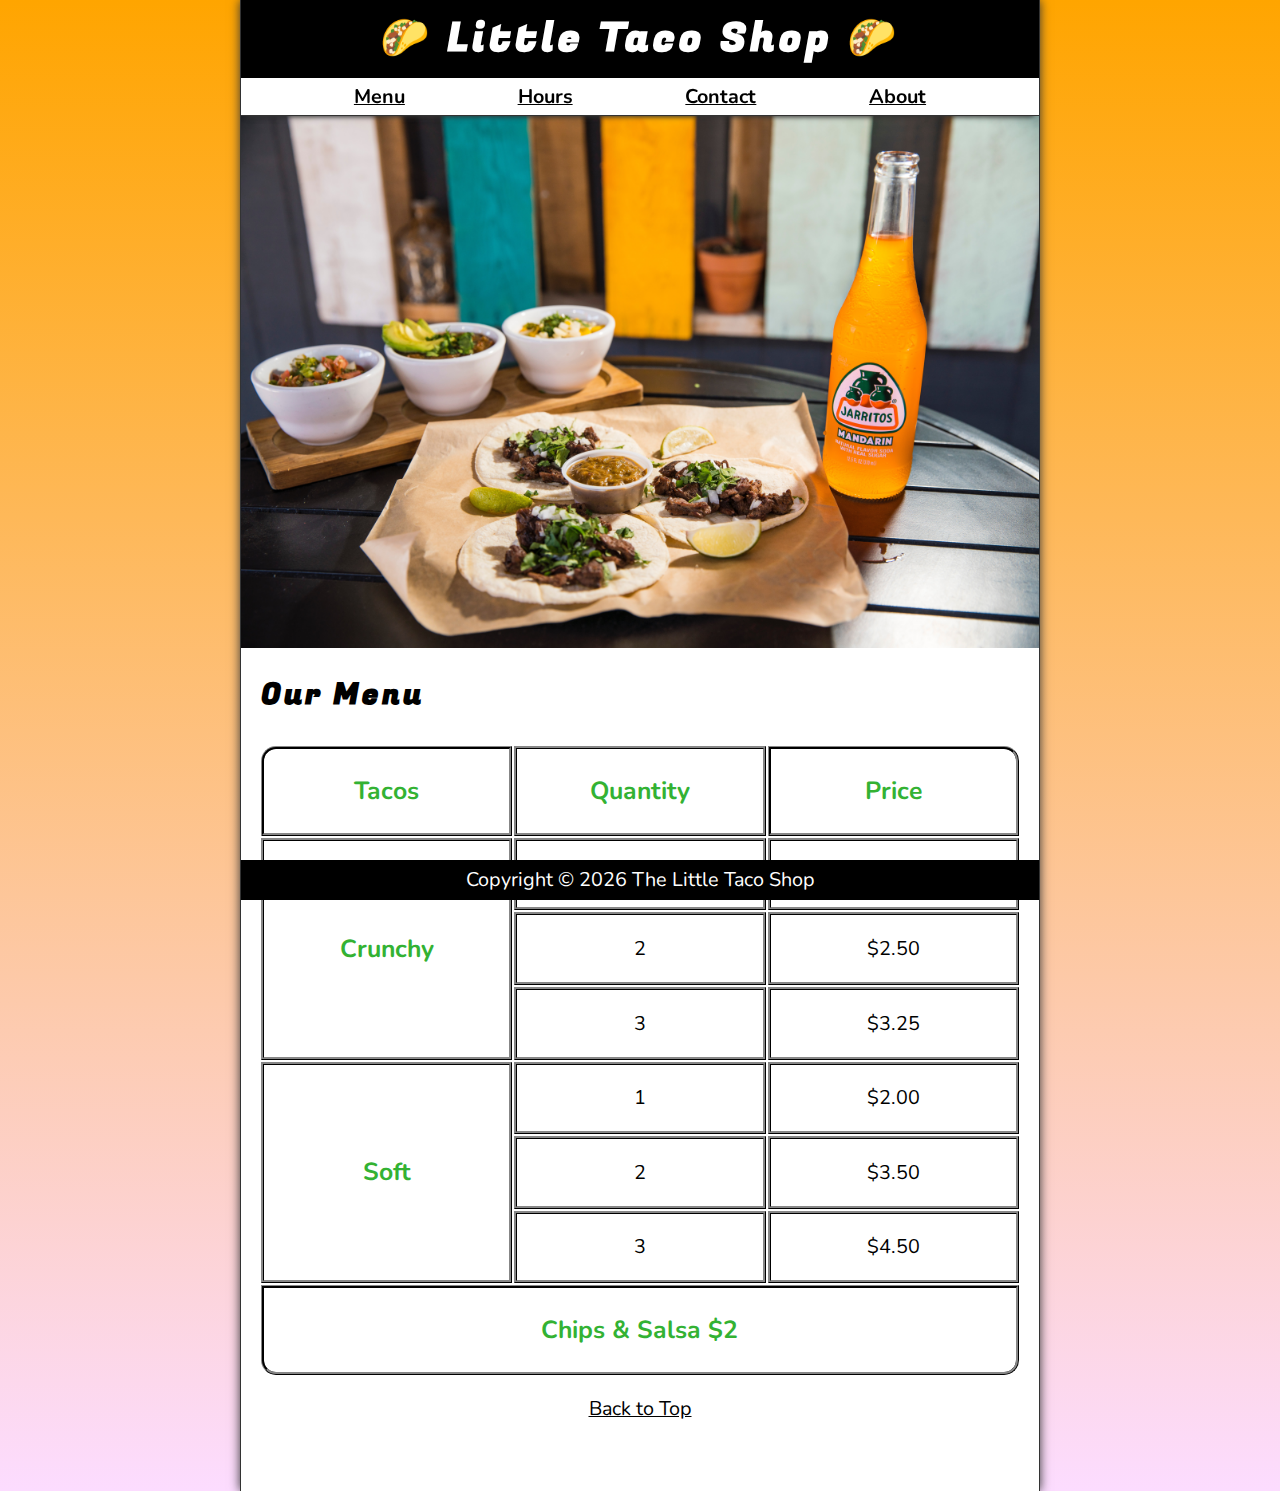
<file: index.html>
<!DOCTYPE html>
<html lang="en">
    <head>
        <meta charset="UTF-8">
        <meta name="viewport" content="width = device-width inital-scale = 1">
        <meta name="description" content="The Official Website of the Little Taco Shop">
        <meta name = "author" content="Violet Wang">

        <title>The Little Taco Shop</title>

        <link rel="icon" href="favicon.ico" type="image/x-icon">
        <link rel="stylesheet" href="css/style.css" type="text/css">
        <script src="js/main.js" defer></script>
    </head>

    <body>
        <header class="header">
            <h1 class="header__h1">Little Taco Shop</h1>
            <nav class="header__nav" aria-label="primary-navigation">
                <ul class="header__ul">
                        
                    <li><a href="#our_menu">Menu</a></li>

                    <li><a href="hours.html">Hours</a></li>

                    <li><a href="contact.html">Contact</a></li>

                    <li><a href="about.html">About</a></li>
                </ul>
            </nav> 
        </header>

        <section class="hero">
            <h2 class="hero__h2">Bienvenidos!</h2>
            <figure>
                <img src="img/tacos_and_drink_1000x667.png" alt="Tacos and a Drink" title="We love tacos!" width="1000" height="667">
                <figcaption class="offscreen">Tacos and a Drink</figcaption>
                <!-- will take the figcaption offscreen but will still available for screen readers-->
            </figure>
        </section>
        


        <main class="main">         
            <article id = "our_menu" class="main__article menu">
                <h2 class="menu__h2">Our Menu</h2>

                <!-- contains the menu -->
                <table class="menu__container"> 
                    <caption class="offscreen">Our Tacos</caption>
                    <thead>
                        <tr>
                            <th class="menu__header"scope="col">Tacos</th>
                            <th class="menu__header" scope="col">Quantity</th>
                            <th class="menu__header" scope ="col">Price</th>
                        </tr>
                    </thead>

                    <tbody>
                        <tr>
                            <th class="menu__item menu__cr" rowspan="3" scope="row">Crunchy</th>
                            <td class="menu__item">1</td>
                            <td class="menu__item">$1.50</td>   
                        </tr>
                        <tr>
                            <td class="menu__item">2</td>
                            <td class="menu__item">$2.50</td>
                        </tr>
                        <tr>
                            <td class="menu__item">3</td>
                            <td class="menu__item">$3.25</td>
                        </tr>
                        <tr>
                            <th class="menu__item menu__sf" rowspan="3" scope="row">Soft</th>
                            <td class="menu__item">1</td>
                            <td class="menu__item">$2.00</td>   
                        </tr>
                        <tr>
                            <td class="menu__item">2</td>
                            <td class="menu__item">$3.50</td>
                        </tr>
                        <tr>
                            <td class="menu__item">3</td>
                            <td class="menu__item">$4.50</td>
                        </tr>
                    </tbody>

                    <tfoot>
                        <tr>
                            <td class="menu__item menu__cs" colspan="3">Chips &amp; Salsa $2</td>
                        </tr>
                    </tfoot>

                </table>
              
                <p class="center">
                    <a href="#">Back to Top</a>
                </p>
                <!-- <p class="profolio">
                    <a href="https://violetwang.space">Back to Profolio</a>
                </p> -->
            </main>
            </article>
            


        <footer class="footer">
            <p>
                <span class="nowrap">Copyright &copy; <time id="year"></time></span>
                <span class="nowrap">The Little Taco Shop</span>
            </p>
        </footer>

        
        
    </body>


</html>
</file>
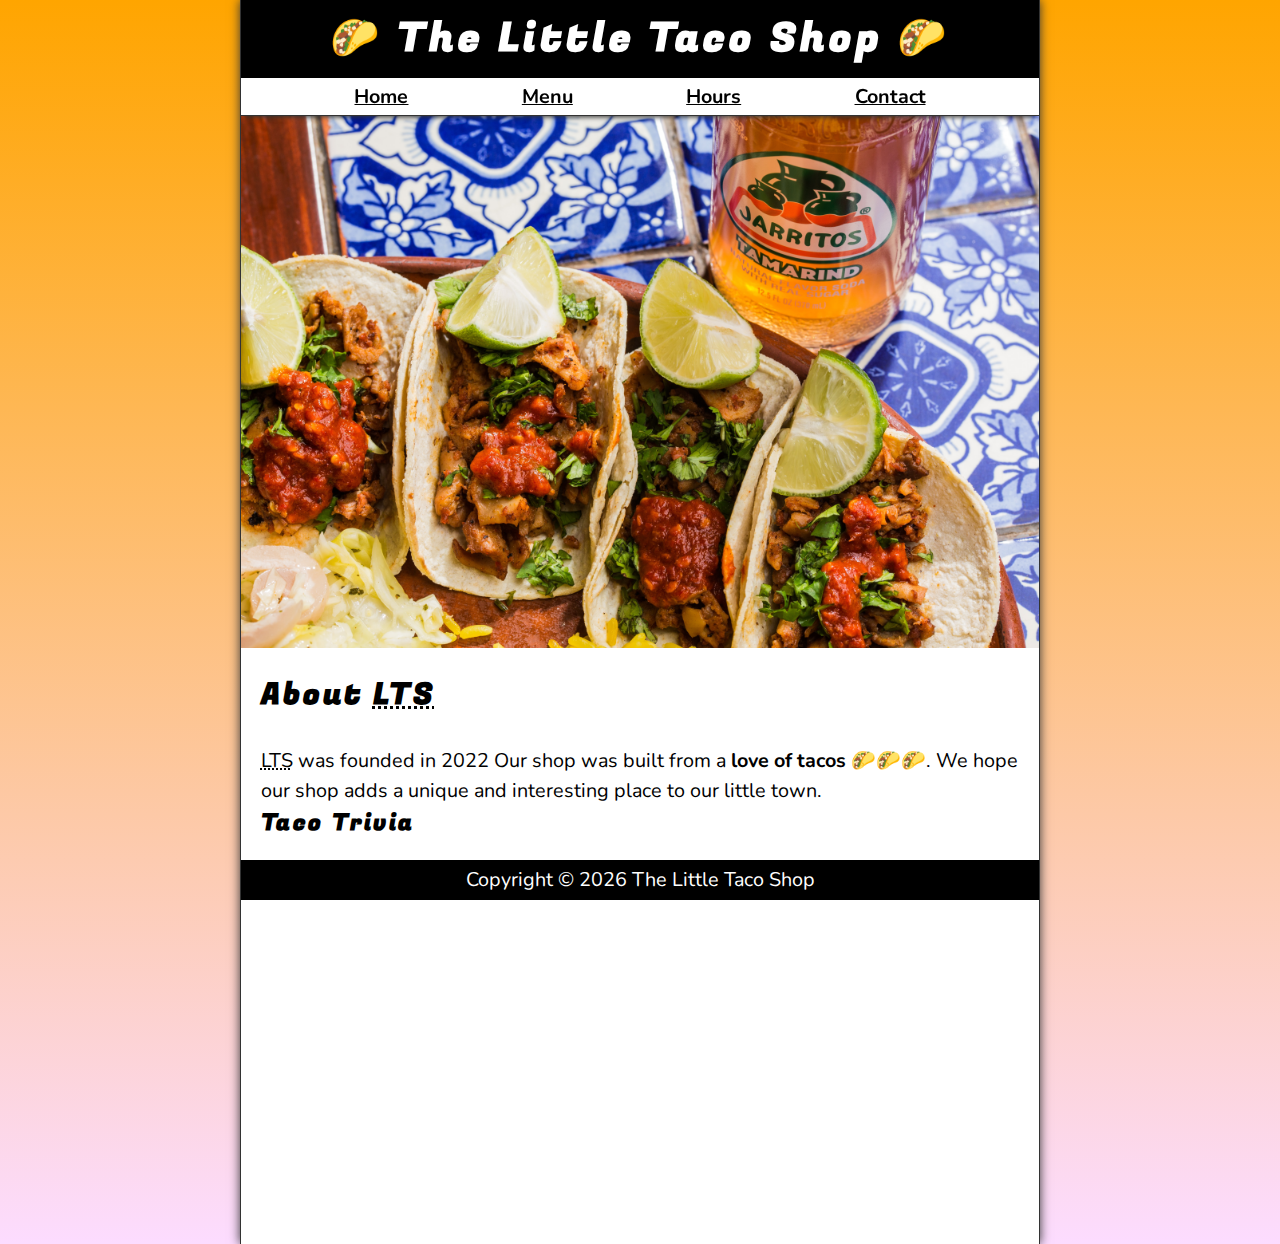
<file: about.html>
<!DOCTYPE html>
<html lang="en">
    <head>
        <meta charset="UTF-8">
        <meta name="viewport" content="width=device-width, initial-scale=1.0">
        <meta name="description" content="About the Little Taco Shop">
        <meta name = "author" content="Violet Wang">

        <title>About LTS</title>
        <link rel="icon" href="favicon.ico" type="image/x-icon">
        <link rel="stylesheet" href="css/style.css" type="text/css">
        <script src="js/main.js" defer></script>
    </head>
    <body>
        <header class="header">
            <h1 class="header__h1"> The Little Taco Shop</h1>
            <nav class="header__nav" aria-label="primary-navigation">
                <ul class="header__ul">

                    <li><a href="/">Home</a></li>   
                    
                    <li><a href="/#our_menu">Menu</a></li>

                    <li><a href="/#ours.html">Hours</a></li>

                    <li><a href="/#contact.html">Contact</a></li>

                </ul>
            </nav> 
        </header>

        <section class="hero">
            <figure>
                <img src="img/tacos_delicioso_1000x667.png" alt="Tacos Delicioso" title="We love tacos!" width="1000" height="667">
                <figcaption class="offscreen">Try These Delicious Tacos</figcaption>
                <!-- will take the figcaption offscreen but will still available for screen readers-->
            </figure>
        </section>

        <main class="main">
            <article id = "about_lts" class="main__article about">
                <h2>About <abbr title="Little Taco Shop">LTS</abbr></h2>

                <p>
                    <abbr title="The Little Taco Shop">LTS</abbr> was founded in <time datetime="2022">2022</time> Our shop was built from a <strong>love of tacos</strong> 🌮🌮🌮.
                    We hope our shop adds a unique and interesting place to our little town. 
                </p>

                
                <aside class="about__trivia">
                    <h3>Taco Trivia</h3>
                    <details> 
                        <summary>
                            When did tacos first appear in United States?
                        </summary>
                        <p class="about__trivia-answer">
                            Jeffrey M. Pilcher, professor of history at the University of Minnesota, says the earliest mention of tacos in the United states are in a newspaper from <time datetime="1950">1950</time>.
                            <br>
                            (Source: <cite><a href=https://www.smithsonianmag.com/arts-culture/where-did-the-taco-come-from-81228162>Smithsonia Mangazine</a></cite>) 
                        </p>
                    </details>
                </aside>
            </article>

        </main>

        <footer class="footer">
            <p>
                <span class="nowrap">Copyright &copy; <time id="year"></time></span> <span class="nowrap"> <time id="year"></time></span>
                <span class="nowrap">The Little Taco Shop</span>
            </p>
        </footer>


    </body>
</html>
</file>
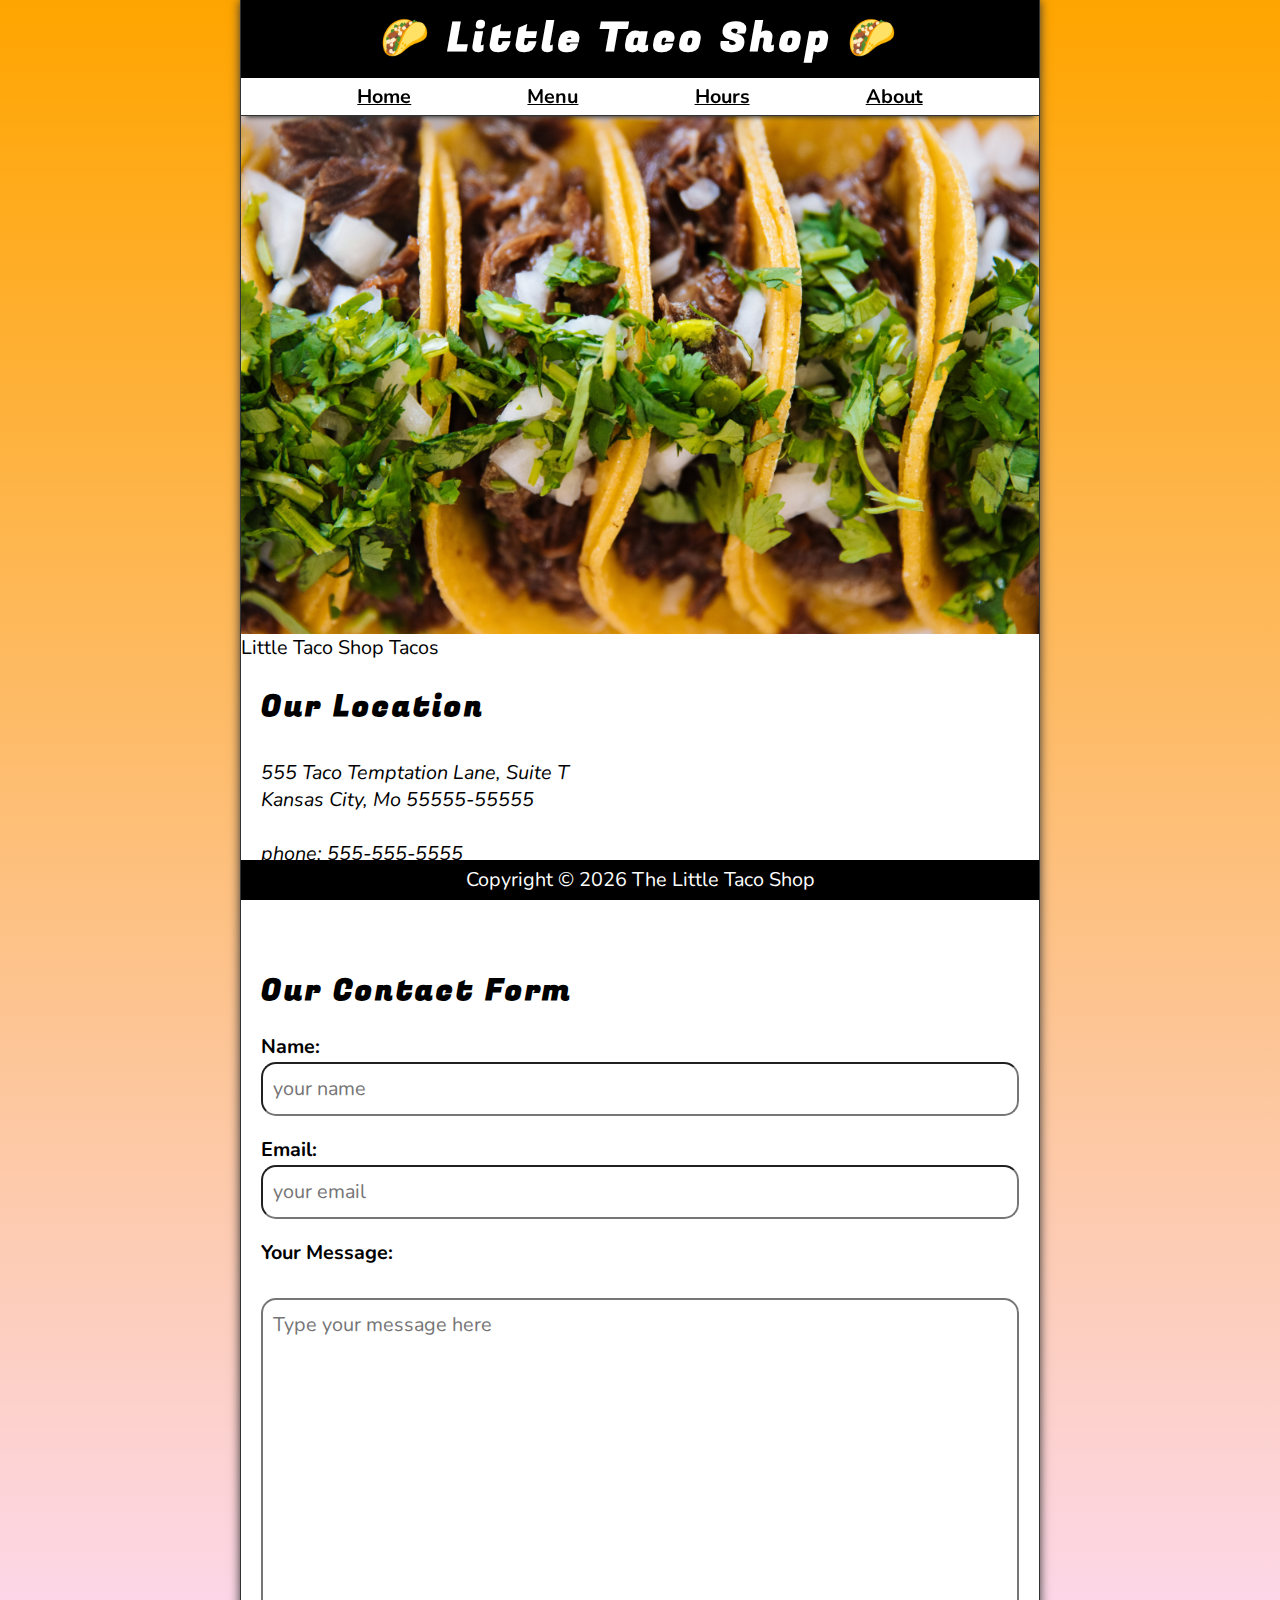
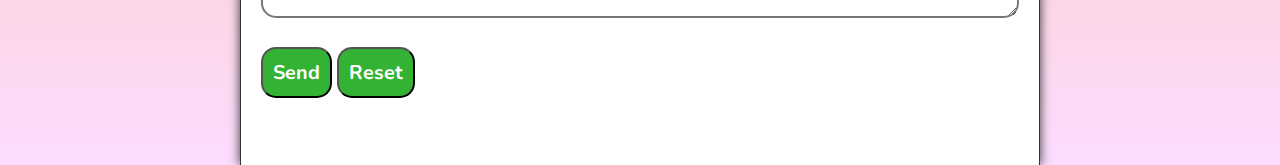
<file: contact.html>
<!DOCTYPE html>
<html lang="en">
    <head>
        <meta charset="UTF-8">
        <meta name="viewport" content="width = device-width initial-scale = 1">
        <meta name="description" content="contact info for the LTS">
        <meta name="author" content="Violet Wang">

        <title>Contact Us - LTS</title>

        <link rel="stylesheet" href="css/style.css" type="text/css">
        <link rel="icon" href="favicon.ico" type="image/x-icon">
        <script src="js/main.js" defer></script>
    </head>

    <body>
        <header class="header">
            <h1 class="header__h1">Little Taco Shop</h1>
            <nav class="header__nav" aria-label="primary-navigation">
                <ul class="header__ul">
                    <li><a href="/">Home</a></li>
                    <li><a href="/#our_menu">Menu</a></li>
                    <li><a href="hours.html">Hours</a></li>
                    <li><a href="about.html">About</a></li>
                </ul>
            </nav>

        </header>

        <section class="hero">
            <figure>
                <img src="img/tacos_close_up_1000x649.png" alt="Taco Tray"
                title="We love tacos!" width="1000" height="649">
                <figcaption>Little Taco Shop Tacos</figcaption>
            </figure>
        </section>

        <main class="main">
            <article id="our_location" class="main__article">
                <h2>Our Location</h2>
                <address>
                    555 Taco Temptation Lane, Suite T<br>
                    Kansas City, Mo 55555-55555

                    <br><br>
                    phone: <a href="tel:+5555555555">555-555-5555</a>
                    
                </address>

                <p>
                    <a href="#">Back to Top</a>
                </p>
            </article>

            <br>  
            <article id="contact" class="main__article contact">
                <h2 class="contact__h2">Our Contact Form</h2>

                <form action="https//:httpbin.org/get" method="get" class="contact_form">
                    <fieldset class="contact__fieldset">
                        <legend class="offscreen">Send Us A Message</legend>
                        
                        <p class="contact__p">
                            <label class="contact__label" for="Name">Name: </label>
                            <input class ="contact__input" type="text" name="Name" id="Name" placeholder="your name" required
                            autocomplete="on">
                        </p>

                        <p class="contact__p">
                            <label class="contact__label" for="Email">Email: </label>
                            <input class ="contact__input" type="text" name="Email" id="Email" placeholder="your email" required>
                        </p>

                        <p class="contact__p">
                            <label class="contact__label" for="Message">Your Message: </label>
                            <br>
                            <textarea class="contact__textarea" name="Message" id="Message" cols="30" rows="10"
                            placeholder="Type your message here"></textarea>
                        </p>

                    </fieldset>
                    <button class="contact__button" type="submit">Send</button>
                    <button class="contact__button">Reset</button>
                </form>
            </article>

        </main>

        <footer class="footer">
            <p>
                <span class="nowrap">Copyright &copy; <time id="year"></time></span>
                <span class="nowrap">The Little Taco Shop</span>
            </p>
        </footer>
    </body>
</html>
</file>
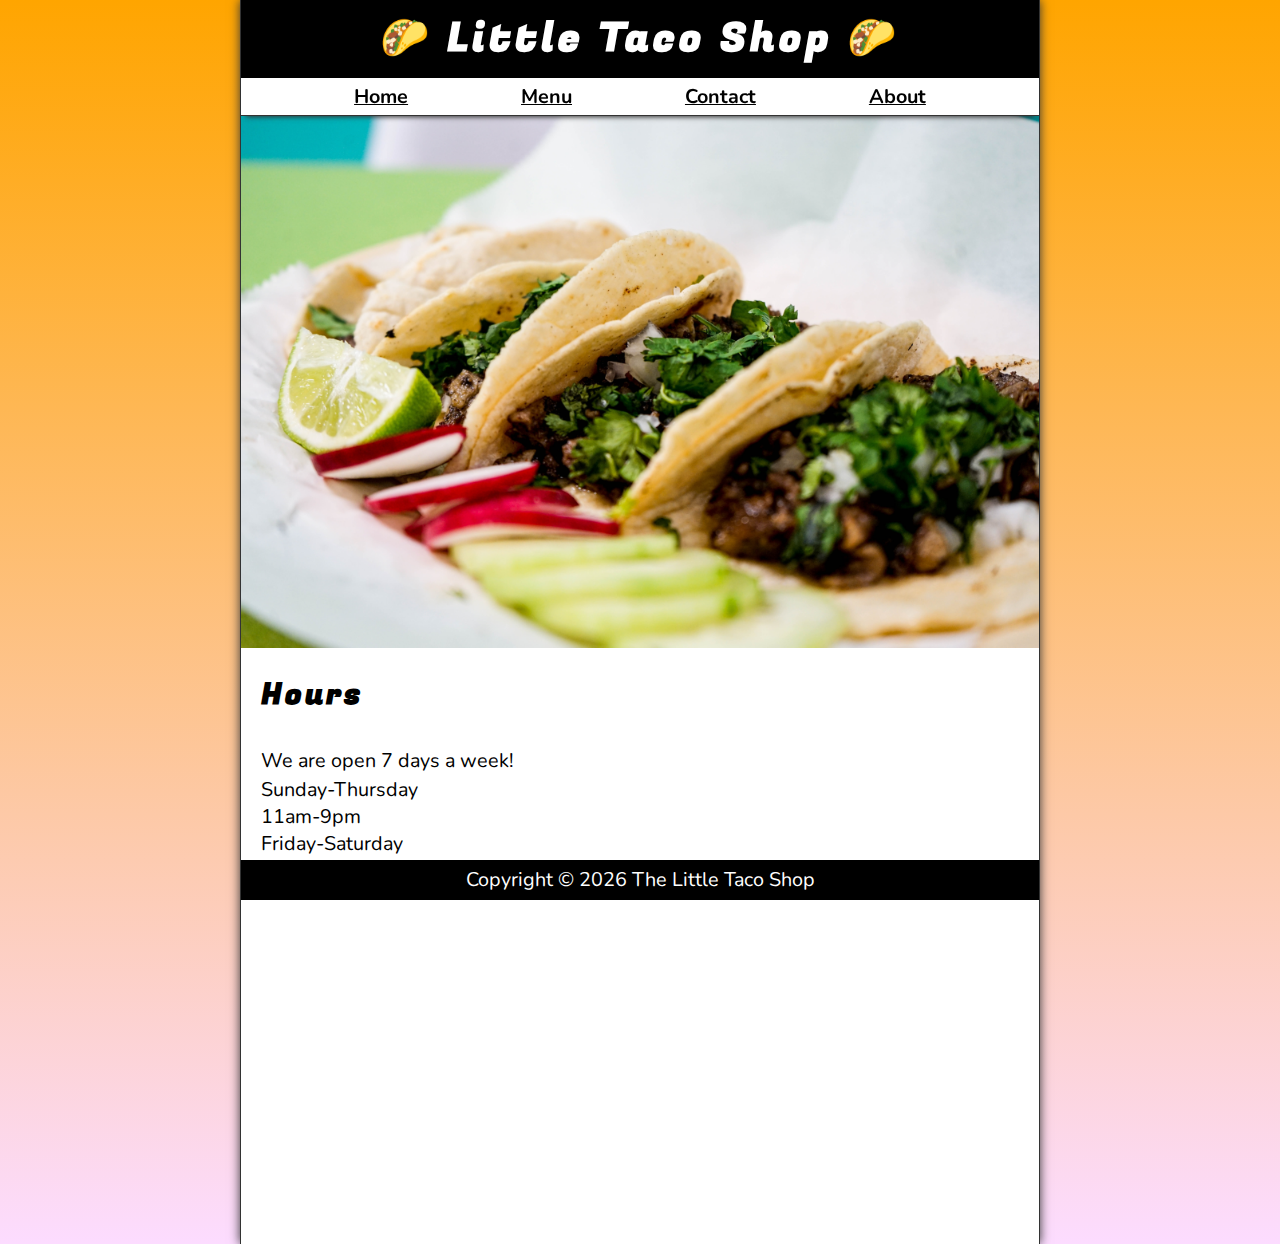
<file: hours.html>
<!DOCTYPE html>
<html lang="en">
    <head>
        <meta charset="UTF-8">
        <meta name="viewport" content="width = device-width initial-scale=1">
        <meta name="description" content="LTS Opening Hours">
        <meta name="author" content="Violet Wang">

        <title>LTS Hours</title>

        <link rel="stylesheet" href="css/style.css" type="text/css">
        <link rel="icon" href="favicon.ico" type="image/icon-x">
        <script src="js/main.js" defer></script>
    </head>

    <body>
        <header class="header">
            <h1 class="header__h1">Little Taco Shop</h1>
            <nav class="header__nav" aria-label="primary navigation">
                <ul class="header__ul">
                    <li><a href="/">Home</a></li>
                    <li><a href="/#our_menu">Menu</a></li>
                    <li><a href="contact.html">Contact</a></li>
                    <li><a href="about.html">About</a></li>
                </ul>
            </nav>
        </header>
        <section class="hero">
            <figure>
                <img src="img/tacos_tray_1000x667.png" alt="A Tray of Tasty Tacos"
                title="We love trays of tacos!" width="1000" height="667">
                <figcaption class="offscreen">A Tray of Tasty Tacos!</figcaption>
            </figure>
        </section>
        
        <main class="main">
            <article class="main__article">
                <h2>Hours</h2>
                <p>
                    We are open 7 days a week!
                </p>
                
                
                <dl>
                    <dt>Sunday-Thursday</dt>
                    <dd>11am-9pm</dd>

                    <dt>Friday-Saturday</dt>
                    <dd>11am-11pm</dd>
                </dl>

            </article>
        </main>

        <footer class="footer">
            <p>
                <span class="nowrap">Copyright &copy; <time id="year"></time></span>
                <span class="nowrap">The Little Taco Shop</span>
            </p>
        </footer>
    </body>
</html>
</file>
<file: css/style.css>
@import url('https://fonts.googleapis.com/css2?family=Fugaz+One&family=Nunito&display=swap');

/* || RESET */

*,
*::before,
*::after{
    margin: 0;
    padding: 0;
    box-sizing: border-box;
}

img{
    display: block;/* remove bottom space*/
    max-width: 100%;
    height: auto;
}

input, 
button, 
textarea {
    font: inherit;
}

/* || VARIABLES */

:root{
    /* FONTS */
    --FF: "Nunito", sans-serif;
    --FF-HEADINGS: "Fugaz One", cursive;
    --FS: clamp(1rem, 2.2vh, 1.5rem);

    /* COLOR */
    --BGCOLOR: orange;
    --BGCOLOR-FADE: rgb(252, 220, 260);
    --BGIMAGE: linear-gradient(to bottom, var(--BGCOLOR), var(--BGCOLOR-FADE)); /* start the color from orange and fade down to the orange */
    --BORDER-COLOR: #333;  
    --BODY-BGCOLOR: #fff;
    --FONT-COLOR: #000;
    --HIGHLIGHT-COLOR: rgb(51, 178, 51);
    
    --LINK-COLOR: #000;
    --LINK-HOVER: hsla(0, 0%, 0%, 0.6);
    --LINK-ACTIVE: orange;
   
    --HEADER-BGCOLOR: #000;
    --HEADER-COLOR: #FFF;
    --NAV-BGCOLOR:#FFF;

    --HERO-BGCOLOR: rgba(51, 178, 51, 0.75);
    --HERO-COLOR: #FFF;
    --BUTTON-COLOR: #FFF;


    /* BORDERS*/
    --BORDERS: 1px solid var(--BORDER-COLOR);
    --BORDER-RADIUS: 15px;


    /* STANDARD PADDING */
    --PADDING-TB: 0.25em;
    --PADDING-SIDE: 2.5%;

    /* STANDARD MARGIN*/
    --MARGIN: clamp(1em, 2.5vh, 1.55em) 0;
    /* top+bottom -- clamp, left+right: 0*/
}
@media (prefers-color-scheme: dark){
    :root{
        --BGCOLOR: #000;
        --BGCOLOR-FADE: gray;
        --HEADER-COLOR: whitesmoke;
        --NAV-BGCOLOR: rgb(20,20,20);
        --HERO-COLOR: #333;
        --BODY-BGCOLOR: #333;
        --FONT-COLOR: whitesmoke;
        --HIGHLIGHT-COLOR: whitesmoke;
        --BORDER-COLOR: whitesmoke;
        --LINK-COLOR: whitesmoke;
        --LINK-HOVER: orange;
        --LINK-ACTIVE: rgb(252,200,103);
        --BUTTON-COLOR: #000;

    }
}

/* ||UTILITY CLASSES */
.offscreen{
    /* put elements off-screen but still keep in the document flow -- accessible for screen reader */
    position: absolute;
    left: -10000px;
}

.nowrap {
    /* ensure some of the text does not wrap the area that is awkward: .; */
    white-space: nowrap;

}

.center {
    /* center text, heading */
    text-align: center;
}


/* || GENERAL STYLES */
html{
    scroll-behavior: smooth; 
    font-size: var(--FS);
    font-family: var(--FF);
    background-color: var(--BGCOLOR); /* fallback*/
    background-image: var(--BGIMAGE);
}

body{
    background-color: var(--BODY-BGCOLOR);
    color: var(--FONT-COLOR);
    min-height: 100vh;
    max-width: 800px;
    margin: 0 auto;
    border-left: var(--BORDERS);
    border-right: var(--BORDERS);
    box-shadow: 0 0  10px var(--BORDER-COLOR);

}

h1, h2, h3 {
    font-family: var(--FF-HEADINGS);
    letter-spacing: 0.1em; /* 1/10 based on the font size*/

}

h2, h3 {
    margin-bottom: 1em;
    color: var(--HIGHTLIGHT-COLOR);
}


p{
    line-height: 1.5;
}

a:any-link {
    color: var(--LINK-COLOR);
}

a:hover, a:focus-visible {
    color:var(--LINK-HOVER)
}

a:active{
    color: var(--LINK-ACTIVE);
}


/* ||HEADER */

.header{
    position: sticky;
    top: 0;
    z-index: 1;
}

.header__h1{
    text-align: center;
    background-color: var(--HEADER-BGCOLOR);
    color: var(--HEADER-COLOR);
    padding: var(--PADDING-TB) var(--PADDING-SIDE);
}

.header__nav{
    background-color: var(--NAV-BGCOLOR);
    border-bottom: var(--BORDERS);
    font-weight: bold;
    box-shadow: 0 6px 5px -5px var(--BORDER-COLOR);
}

.header__ul{
    padding: var(--PADDING-TB) var(--PADDING-SIDE);
    list-style-type: none;
    display: flex;
    justify-content: space-evenly;
    gap: 1rem;

}

/* || HERO */

.hero{
    position: relative;

}

.hero__h2{
    /* only for home page */
    background-color: var(--HERO-BGCOLOR);
    color: var(--HERO-COLOR);
    padding: 0.25em 0.5em;
    letter-spacing: 0.1rem;
    text-shadow: 2px 2px 5px var(--BORDER-COLOR);
    position: absolute;
    top: -100px; /* disappear for animation*/
    left: 20px;
    animation: showWelcome 0.5s ease-in-out 1 forwards;
    
}

@keyframes showWelcome {
    0%{
        top: -20px;
        transform: skew(0deg, -5deg);
        scaleY: (0);
    }

    80%{
        top: 30px;
        transform: skew(10deg, -5deg);
        scaleY:(1.2);
    }

    100%{
        top: 20px;
        transform: skew(-10deg, -5deg);
        scaleY:(1) ;
    }
}

/* || FOOTER */

.footer{
    position: sticky;
    bottom: 0;
    background-color: var(--HEADER-BGCOLOR);
    color: var(--HEADER-COLOR);
    padding: var(--PADDING-TB) var(--PADDING-SIDE);
    text-align: center;
}

/* || MAIN */ 
.main{
    padding: var(--PADDING-TB) var(--PADDING-SIDE);

}

.main__article{
    scroll-margin-top: 6.5rem;
    margin: var(--MARGIN);
}

.main__article:first-child{
    margin-top: 1em;

}

.main__article:last-child{
    min-height: calc(100vh - 20rem); /* set up more room to scroll*/
    
}

/* || ABOUT */

.about_trivia{
    margin: var(--MARGIN);
}

.about_trivia-answer{
    margin-top: 1em;
}

/* .profolio{
    position: fixed;
    top: 2.5%;
    left:1.5%;
    background-color: #000;
    font-size: 1.25rem;
} */

/* || CONTACT */
.contact__h2{
    margin:0;
}

.contact__fieldset{
    border:none;
}


.contact__p{
    margin: 1em 0;
}

.contact__label{
    display: block;
    font-weight: bold;
}

.contact__input,
.contact__textarea {
    padding: 0.5em;
    border-radius: var(--BORDER-RADIUS);
    border-width: 2px;
    width: 100%;
}

.contact__button{
    padding: 0.5em;
    border-radius: var(--BORDER-RADIUS);
    background-color: var(--HIGHLIGHT-COLOR);
    color: var(--BUTTON-COLOR);
    font-weight: bold;
}


/* || MENU */
thead, tbody, tfoot, tr{
    display: contents; /* take out of the flow*/
}

.menu__container{
    display: grid;
    grid-template-columns: repeat(3,1fr);
    grid-template-areas: 
        "hd1 hd2 hd3"
        "cr cr1 cr1p"
        "cr cr2 cr2p"
        "cr cr3 cr3p"
        "sf sf1 sf1p"
        "sf sf2 sf2p"
        "sf sf3 sf3p"
        "cs cs cs";
    gap: 0.1em;
    margin-bottom: 1em;
}

.menu__cr{
    grid-area: cr;
}

.menu__sf{
    grid-area: sf;
}

.menu__cs{
    grid-area: cs;
    
}


.menu__cr, 
.menu__sf,
.menu__cs,
.menu__header {
    color: var(--HIGHLIGHT-COLOR);
    font-weight: bold;
    height: 100%;
    display: grid;
    place-content: center;
}

/* .menu__header{
    border-bottom: var(--BORDERS);
} */

.menu__header, .menu__item {
    width: 100%;
    padding: 1em;
    border: medium ridge var(--BORDER-COLOR)
}

.menu__item {
    display: grid;
    place-content: center;
}

thead th:first-child {
    border-top-left-radius: var(--BORDER-RADIUS);
}

thead th:last-child {
    border-top-right-radius: var(--BORDER-RADIUS);
}

tfoot td{
    border-bottom-left-radius: var(--BORDER-RADIUS);
    border-bottom-right-radius: var(--BORDER-RADIUS);
}

@media screen and (min-width: 576px) {
    .header__h1::before{
        content:'🌮 '
    }

    .header__h1::after{
        content:' 🌮';
    }

    .menu__header,
    .menu__cr, 
    .menu__sf,
    .menu__cs {
        font-size: 125%;
    }
}
</file>
